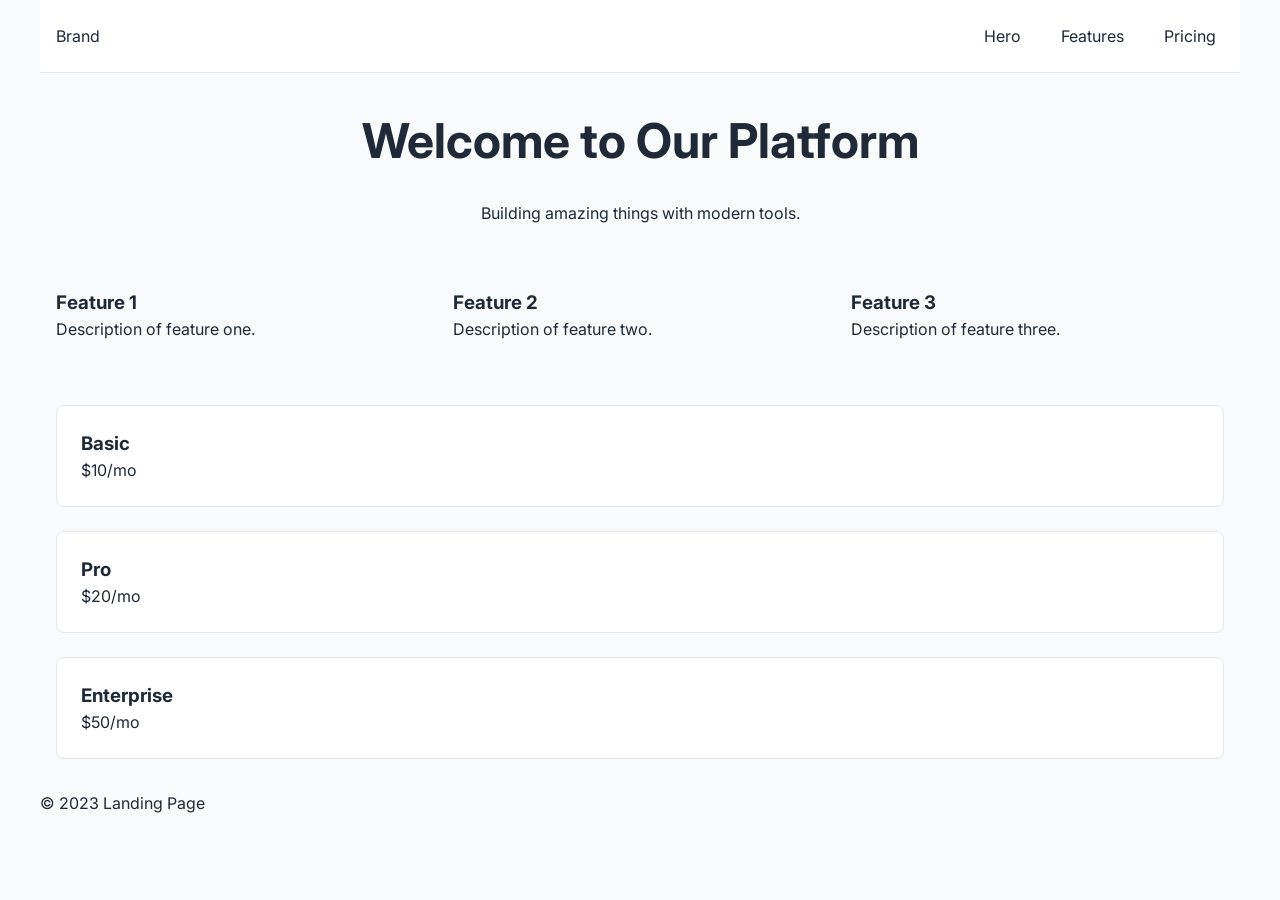
<file: generated_project/index.html>
<!DOCTYPE html>
<html lang="en">
<head>
    <meta charset="UTF-8">
    <meta name="viewport" content="width=device-width, initial-scale=1.0">
    <title>Landing Page</title>
    <link href="https://fonts.googleapis.com/css2?family=Inter:wght@400;600;700&display=swap" rel="stylesheet">
    <link rel="stylesheet" href="https://cdnjs.cloudflare.com/ajax/libs/font-awesome/6.4.0/css/all.min.css">
    <link rel="stylesheet" href="css/styles.css">
</head>
<body>

    <header id="navbar" class="container">
        <div class="logo">Brand</div>
        <button class="nav-toggle">Menu</button>
        <nav class="nav-menu">
            <ul>
                <li><a href="#hero">Hero</a></li>
                <li><a href="#features">Features</a></li>
                <li><a href="#pricing">Pricing</a></li>
            </ul>
        </nav>
    </header>

    <main class="container">
        <section id="hero">
            <h1>Welcome to Our Platform</h1>
            <p>Building amazing things with modern tools.</p>
        </section>

        <section id="features">
            <div class="feature-card"><h3>Feature 1</h3><p>Description of feature one.</p></div>
            <div class="feature-card"><h3>Feature 2</h3><p>Description of feature two.</p></div>
            <div class="feature-card"><h3>Feature 3</h3><p>Description of feature three.</p></div>
        </section>

        <section id="pricing">
            <div class="pricing-card"><h3>Basic</h3><p>$10/mo</p></div>
            <div class="pricing-card"><h3>Pro</h3><p>$20/mo</p></div>
            <div class="pricing-card"><h3>Enterprise</h3><p>$50/mo</p></div>
        </section>
    </main>

    <footer id="footer" class="container">
        <p>&copy; 2023 Landing Page</p>
    </footer>

    <script src="js/main.js"></script>
</body>
</html>
</file>
<file: generated_project/css/styles.css>
/* css/styles.css */

/* 1. CSS Variables */
:root {
    --color-primary: #2563eb;
    --color-primary-dark: #1d4ed8;
    --color-text-main: #1f2937;
    --color-text-muted: #6b7280;
    --color-bg-body: #f9fafb;
    --color-white: #ffffff;
    --color-border: #e5e7eb;

    --font-family: 'Inter', sans-serif;
    --font-size-base: 16px;
    --line-height-base: 1.5;

    --spacing-xs: 0.25rem;
    --spacing-sm: 0.5rem;
    --spacing-md: 1rem;
    --spacing-lg: 1.5rem;
    --spacing-xl: 2rem;

    --container-max-width: 1200px;
}

/* 2. CSS Reset */
*, *::before, *::after {
    box-sizing: border-box;
    margin: 0;
    padding: 0;
}

body {
    font-family: var(--font-family);
    font-size: var(--font-size-base);
    line-height: var(--line-height-base);
    color: var(--color-text-main);
    background-color: var(--color-bg-body);
    display: flex;
    flex-direction: column;
    min-height: 100vh;
    width: 100%;
    overflow-x: hidden; /* Prevent horizontal overflow */
}

/* 3. Navbar */
#navbar {
    display: flex;
    justify-content: space-between;
    align-items: center;
    padding: var(--spacing-md);
    background: var(--color-white);
    border-bottom: 1px solid var(--color-border);
    position: sticky;
    top: 0;
    z-index: 1000;
}

.nav-menu {
    display: none;
    position: absolute;
    top: 100%;
    left: 0;
    width: 100%;
    background: var(--color-white);
    padding: var(--spacing-md);
    border-bottom: 1px solid var(--color-border);
}

.nav-menu.active {
    display: block;
}

.nav-menu ul {
    list-style: none;
}

.nav-menu ul li a {
    display: block;
    padding: var(--spacing-sm);
    text-decoration: none;
    color: var(--color-text-main);
}

@media (min-width: 768px) {
    .nav-toggle { display: none; }
    .nav-menu {
        display: block;
        position: static;
        width: auto;
        border: none;
        padding: 0;
    }
    .nav-menu ul { display: flex; gap: var(--spacing-lg); }
}

/* 4. Hero Section */
#hero {
    padding: var(--spacing-xl) var(--spacing-md);
    text-align: center;
    max-width: 800px;
    margin: 0 auto;
}

#hero h1 { font-size: 3rem; margin-bottom: var(--spacing-lg); }

/* 5. Features Grid */
#features {
    padding: var(--spacing-xl) var(--spacing-md);
    display: grid;
    grid-template-columns: 1fr;
    gap: var(--spacing-lg);
}

@media (min-width: 768px) {
    #features { grid-template-columns: repeat(3, 1fr); }
}

/* 6. Pricing Section */
#pricing {
    padding: var(--spacing-xl) var(--spacing-md);
    display: grid;
    grid-template-columns: 1fr;
    gap: var(--spacing-lg);
}

.pricing-card {
    background: var(--color-white);
    padding: var(--spacing-lg);
    border: 1px solid var(--color-border);
    border-radius: 8px;
    transition: transform 0.3s ease, box-shadow 0.3s ease;
}

.pricing-card:hover {
    transform: translateY(-10px);
    box-shadow: 0 10px 20px rgba(0,0,0,0.1);
}

/* 7. Utility Classes */
.container {
    width: 100%;
    max-width: var(--container-max-width);
    margin: 0 auto;
}
</file>
